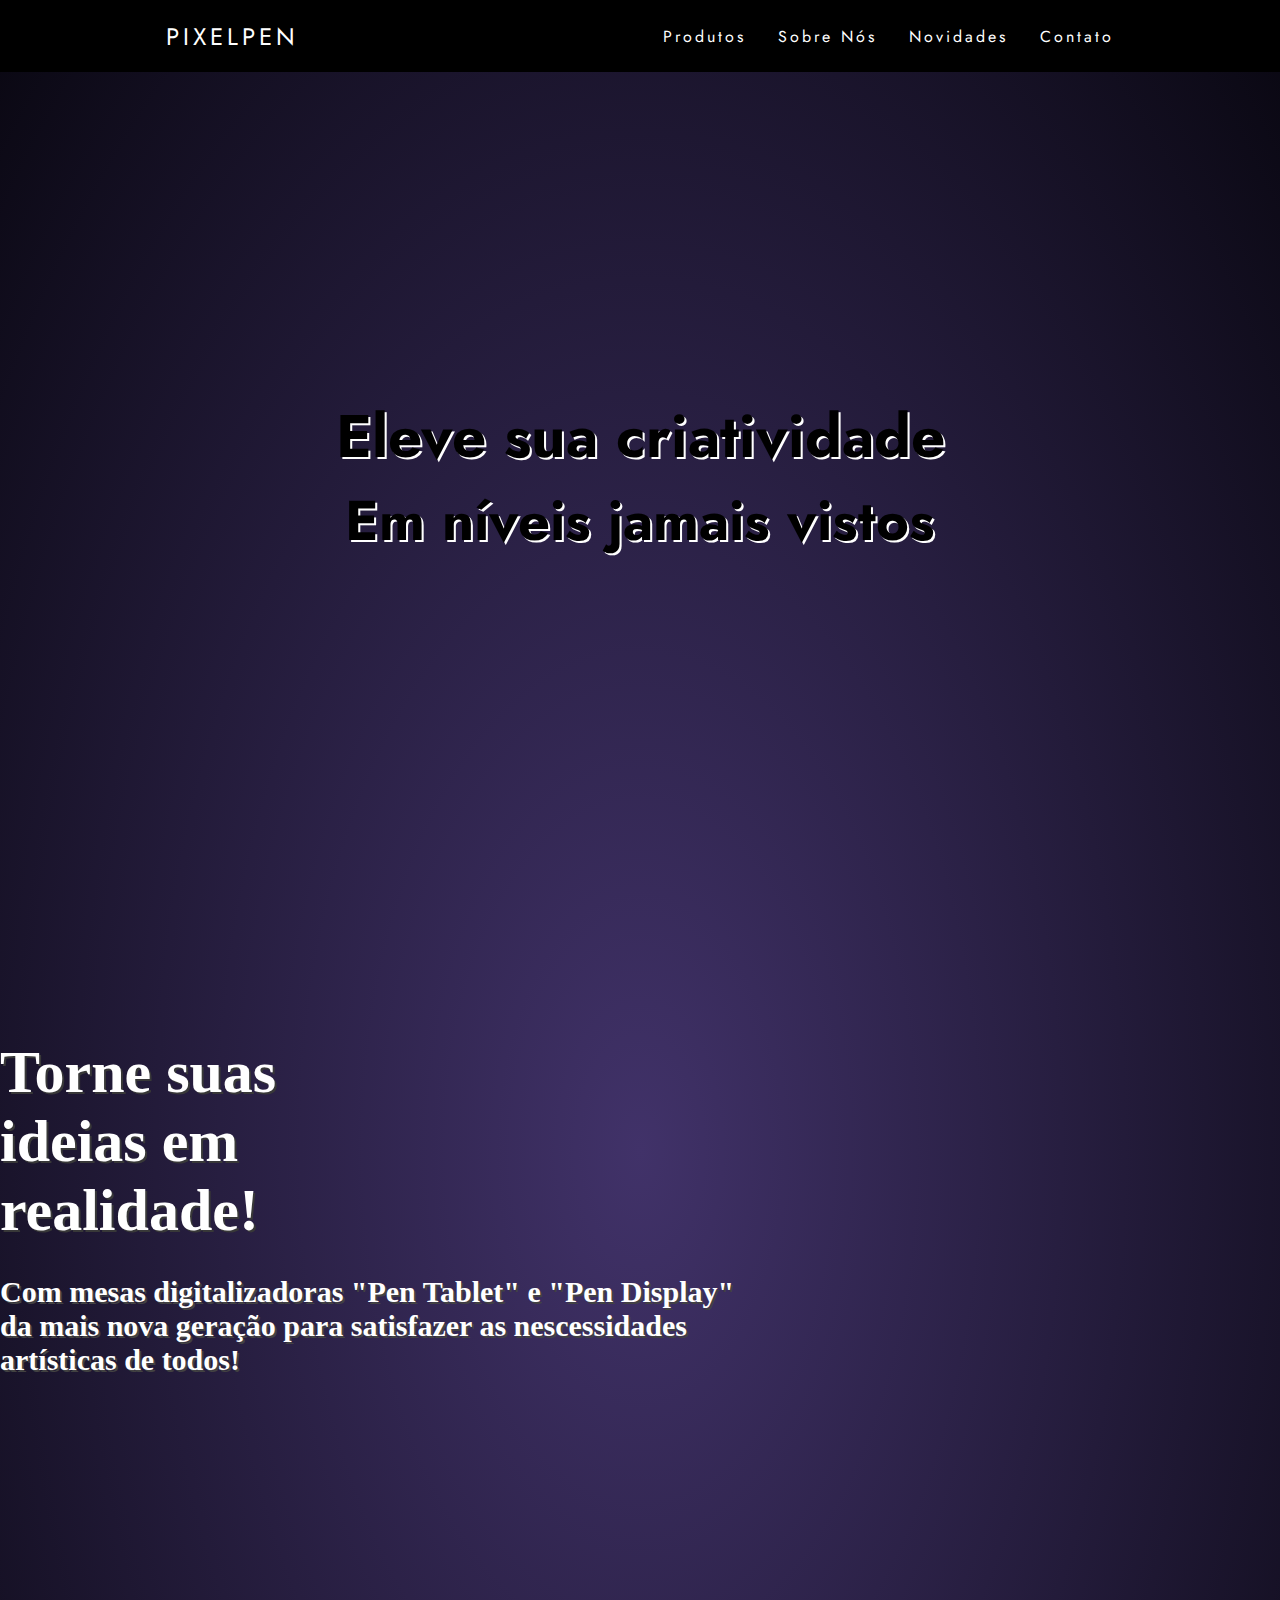
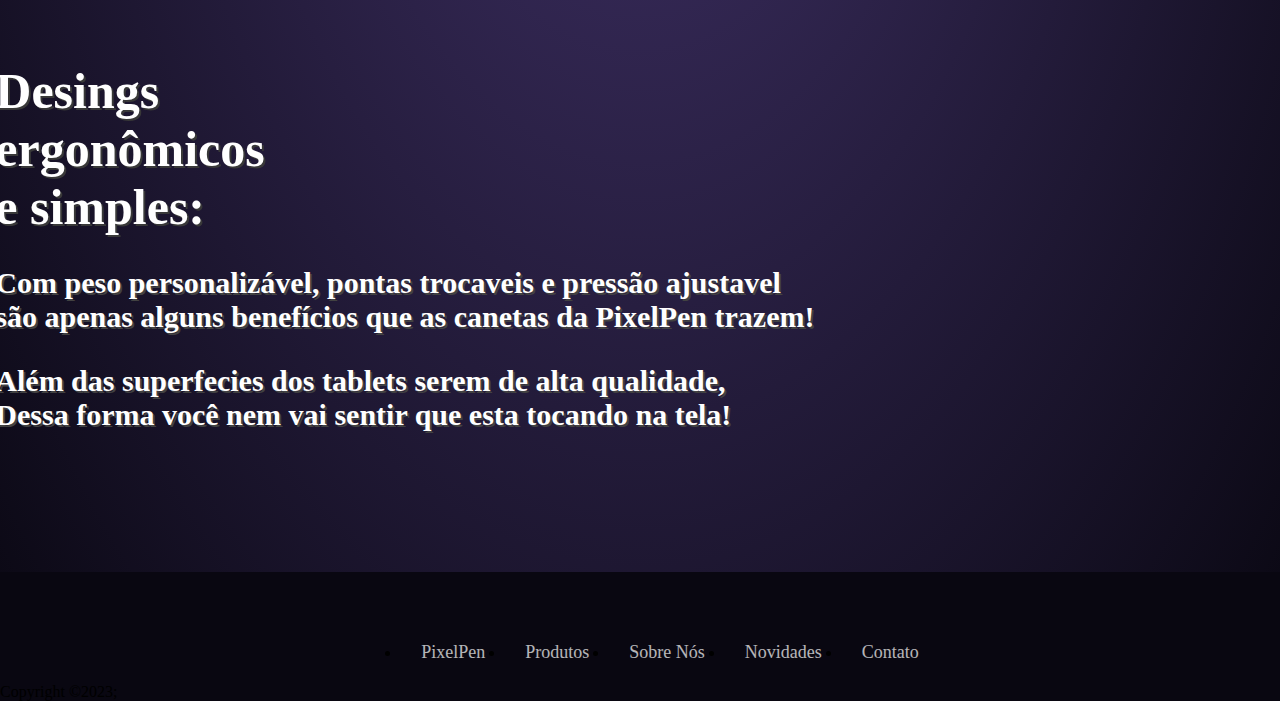
<file: index.html>
<!DOCTYPE html>
<html lang="en">
<head>
    <meta charset="UTF-8">
    <meta http-equiv="X-UA-Compatible" content="IE=edge">
    <meta name="viewport" content="width=device-width, initial-scale=1.0">
    <title>PixelPen</title>
    <link rel="stylesheet" href="Pagina1.css">
    <script src="Alert.js"></script>
</head>
<body>
    <header>
        <nav>
          <a class="logo" href="index.html">PixelPen</a>
            <ul class="nav-list">
              <li><a href="produtos.html">Produtos</a></li>
              <li><a href="sobrenos.html">Sobre Nós</a></li>
              <li><a href="novidades.html">Novidades </a></li>
              <li><a href="contato.html">Contato</a></li>
            </ul>
          </nav>
    </header>
    
      <section class="banner">
        <div class="texto">
            <h1 class="titulo">Eleve sua criatividade </h1>
            <h2 class="stitulo">Em níveis jamais vistos</h2>
        </div>
      </section>

      <section class="wacom">
        <div class="texto2">
          <h1 class="titulo1">Torne suas ideias em realidade!</h1>
          <h2 class="stitulo1"> Com mesas digitalizadoras "Pen Tablet" e "Pen Display"</h2>
          <h2 class="stitulo1">da mais nova geração para satisfazer as nescessidades</h2>
          <h2 class="stitulo1">artísticas de todos!</h2>
        </div>
      </section>

      <section class="Pen">
        <div class="texto3">
            <h1 class="titulo2">Desings ergonômicos e simples: </h1>
            <h2 class="stitulo2">Com peso personalizável, pontas trocaveis e pressão ajustavel</h2>
            <h2 class="stitulo2">são apenas alguns benefícios que as canetas da PixelPen trazem!</h2>
            <h1 class="titulo2">  </h1>
            <h2 class="stitulo2">Além das superfecies dos tablets serem de alta qualidade, </h2>
            <h2 class="stitulo2">Dessa forma você nem vai sentir que esta tocando na tela!</h2>
        </div>
      </section>

      <footer>
        <div class="footer">
          <ul>
            <li><a href="index.html">PixelPen</a></li>
            <li><a href="produtos.html">Produtos</a></li>
            <li><a href="sobrenos.html">Sobre Nós</a></li>
            <li><a href="novidades.html">Novidades</a></li>
            <li><a href="contato.html">Contato</a></li>
          </ul>
        </div>

        <div class="footer2">
            <p>Copyright &copy;2023;</p>
        </div>
      </footer>
</body>
</html>
</file>
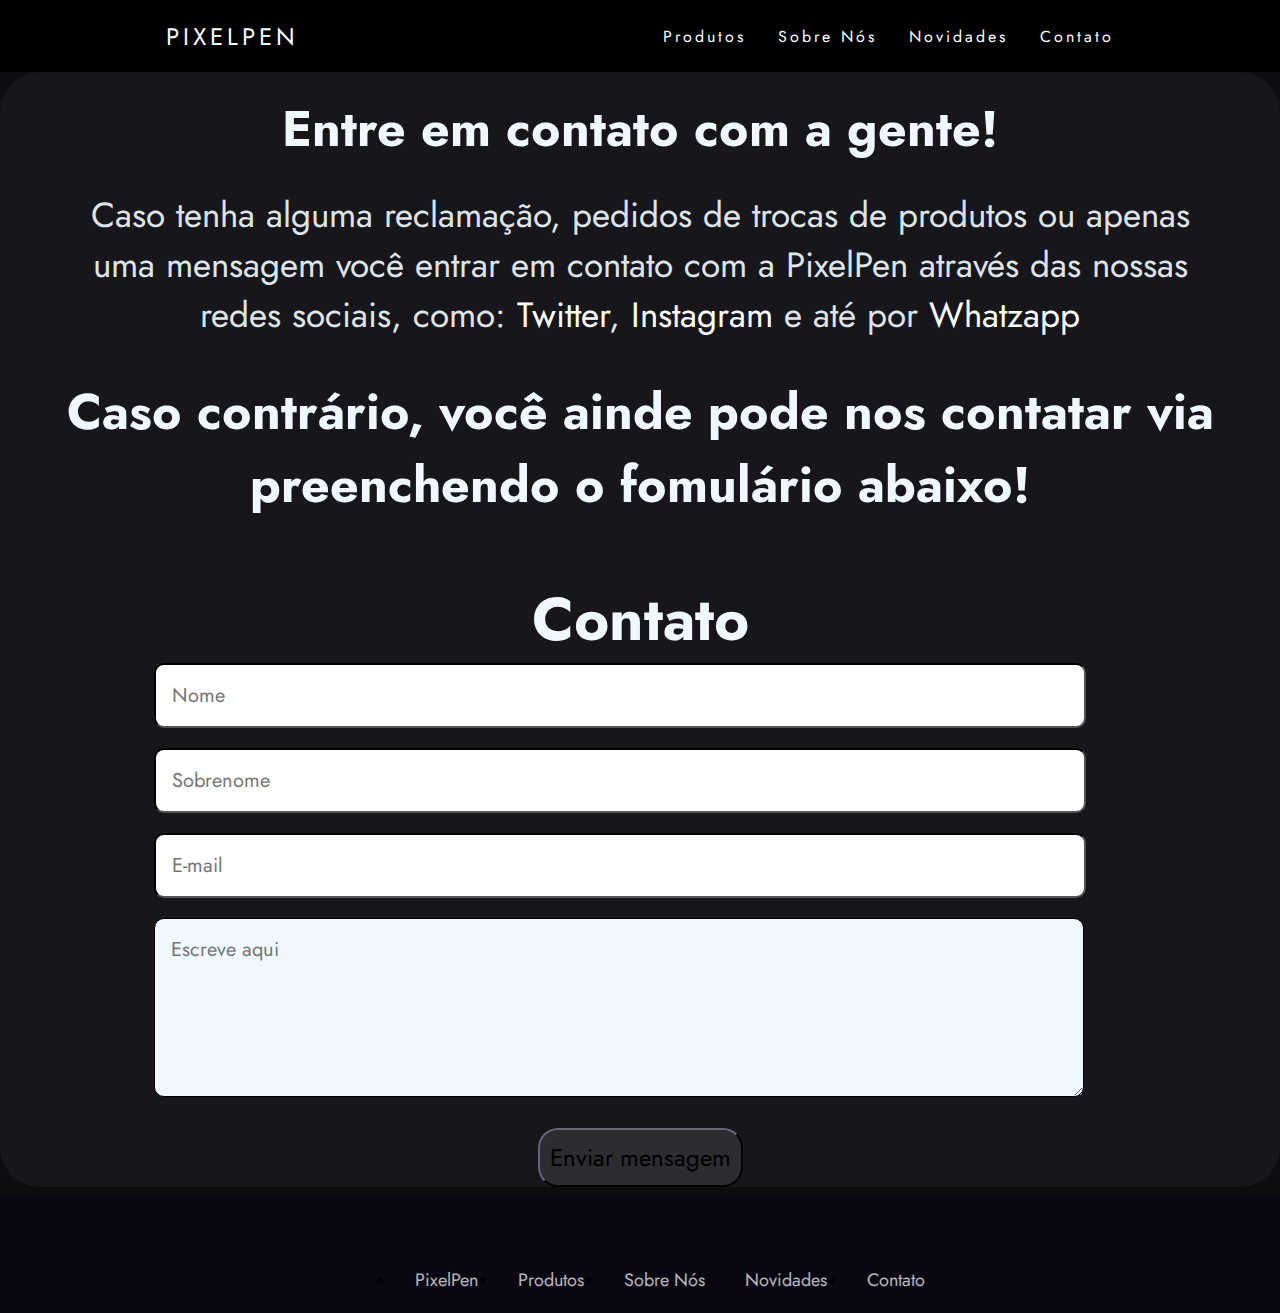
<file: contato.html>
<!DOCTYPE html>
<html lang="en">
<head>
    <meta charset="UTF-8">
    <meta http-equiv="X-UA-Compatible" content="IE=edge">
    <meta name="viewport" content="width=device-width, initial-scale=1.0">
    <title>PixelPen</title>
    <link rel="stylesheet" href="pagina5.css">
</head>
<body>
    <header>
        <nav>
          <a class="logo" href="index.html">PixelPen</a>
            <ul class="nav-list">
              <li><a href="produtos.html">Produtos</a></li>
              <li><a href="sobrenos.html">Sobre Nós</a></li>
              <li><a href="novidades.html">Novidades </a></li>
              <li><a href="contato.html">Contato</a></li>
            </ul>
          </nav>
    </header>
    <fieldset class="sobre">
        <div class="heading2">
          <h1>Entre em contato com a gente!</h1>
          <p>Caso tenha alguma reclamação, pedidos de trocas de produtos ou apenas uma mensagem
            você entrar em contato com a PixelPen através das nossas redes sociais, como: <a href="https://www.twitter.com/">Twitter</a>, <a href="https://www.instagram.com/">Instagram</a> e até por <a href="https://web.whatsapp.com/">Whatzapp</a>
          </p>
          <h1>Caso contrário, você ainde pode nos contatar via preenchendo o fomulário abaixo!</h1>
        </div>

    <h1 class="cont">Contato</h1>
        <input type="text" name="nome" placeholder="Nome" autocomplete="off" required>
        <input type="text" name="sobrenome" placeholder="Sobrenome" autocomplete="off" required>
        <input type="text" name="e-mail" placeholder="E-mail" autocomplete="off" required>
        <textarea rows="5" cols="60" placeholder="Escreve aqui" autocomplete="off" required></textarea>
    <button type="submit">Enviar mensagem</button>
    </fieldset>

    <footer>
        <div class="footer">
          <ul>
            <li><a href="index.html">PixelPen</a></li>
            <li><a href="produtos.html">Produtos</a></li>
            <li><a href="sobrenos">Sobre Nós</a></li>
            <li><a href="novidades.html">Novidades</a></li>
            <li><a href="contato.html">Contato</a></li>
          </ul>
        </div>
</body>
</html>
</file>
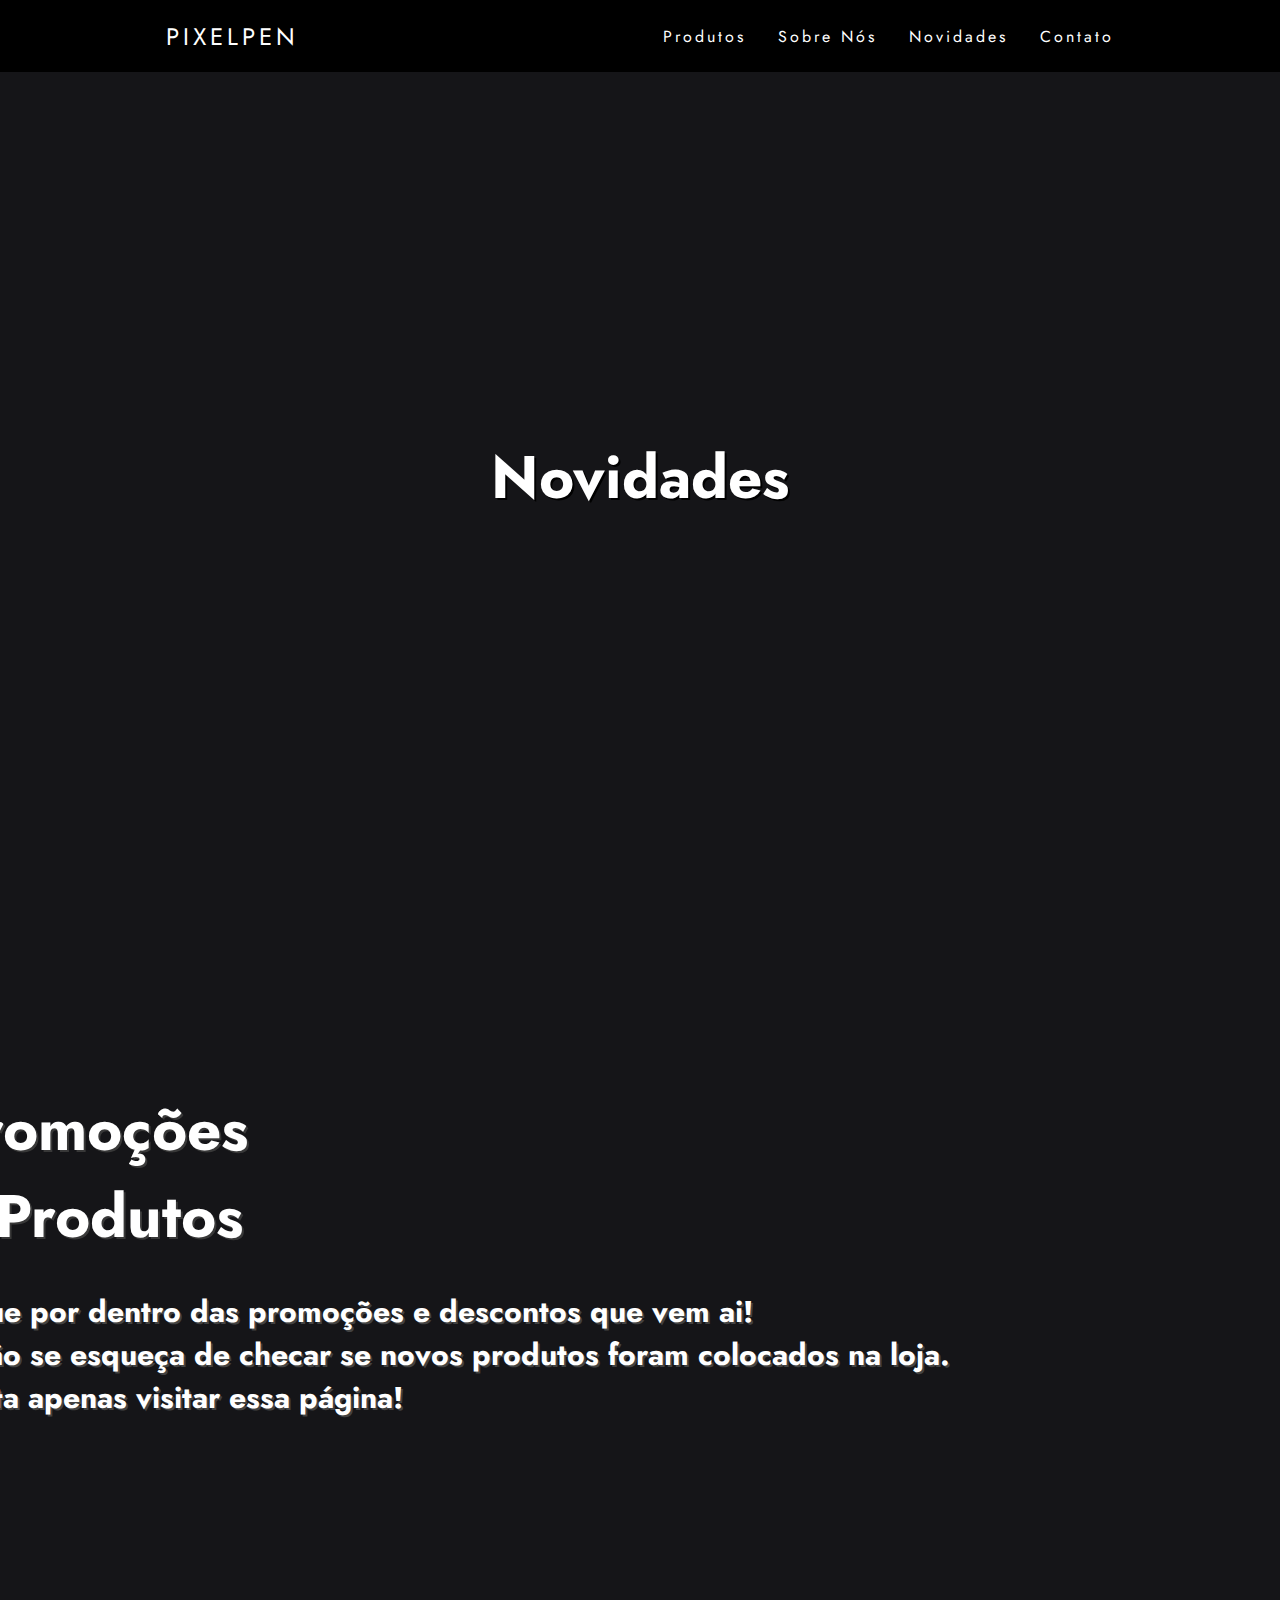
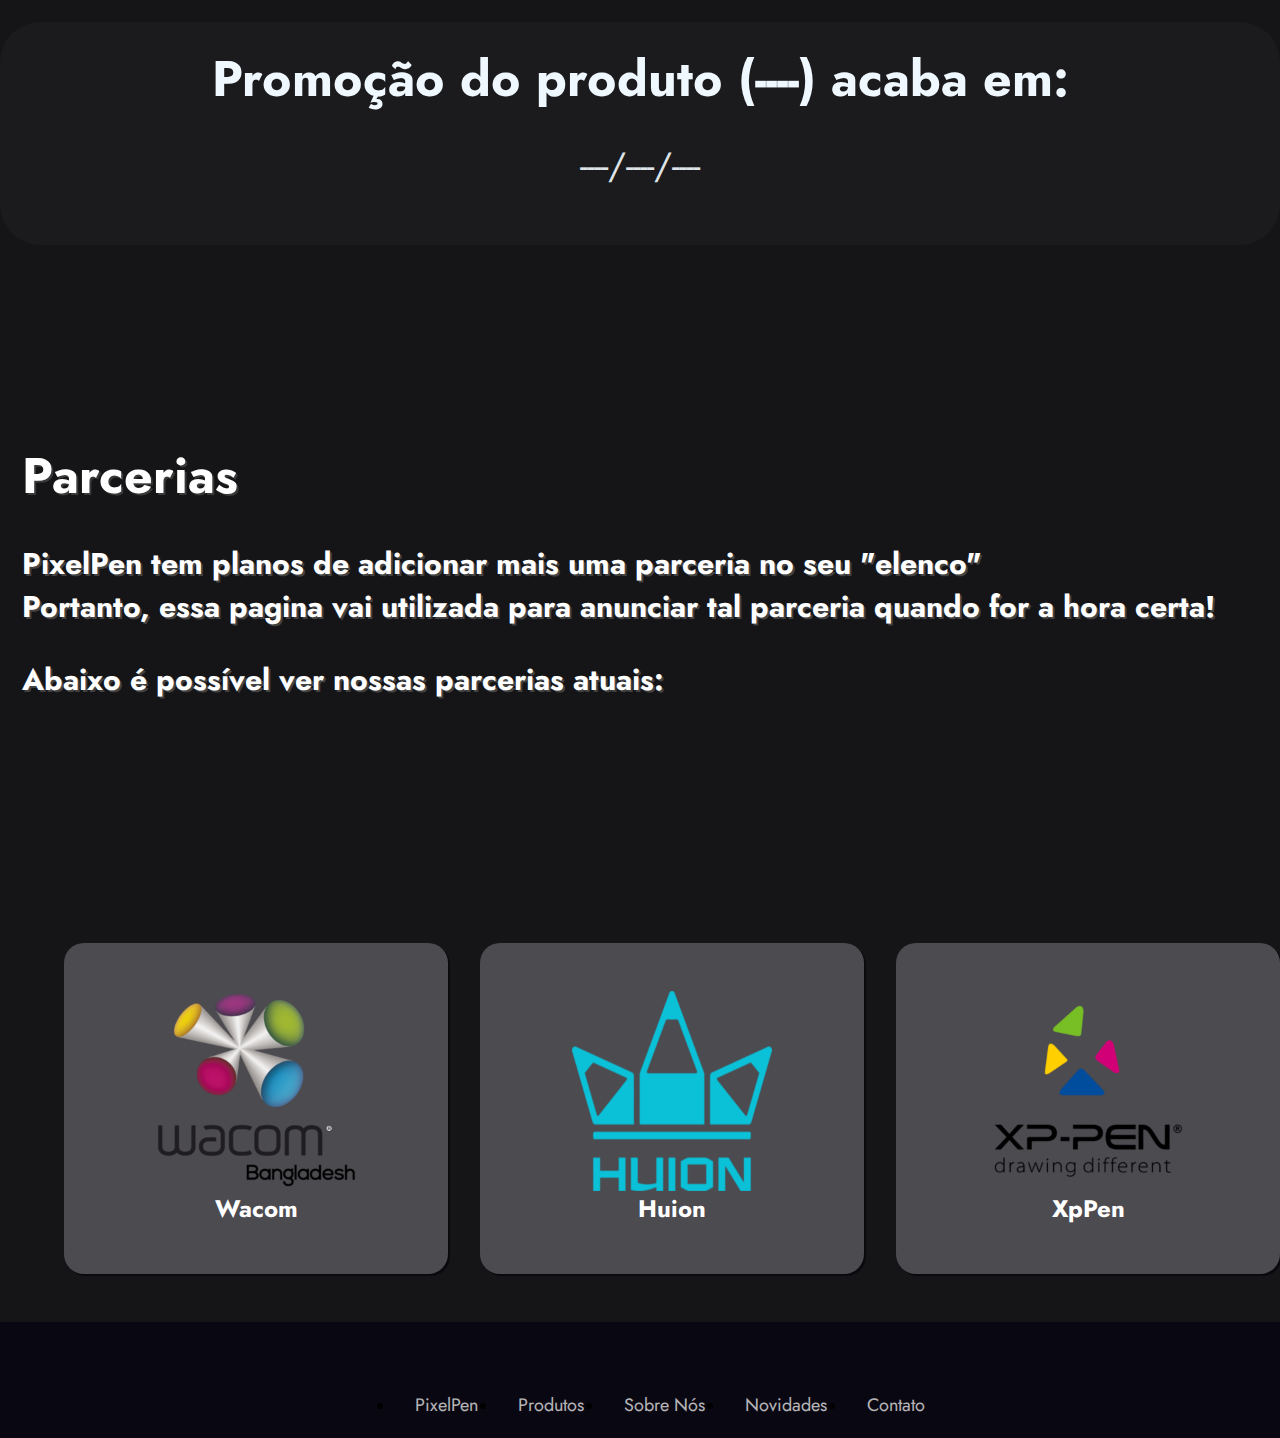
<file: novidades.html>
<!DOCTYPE html>
<html lang="en">
<head>
    <meta charset="UTF-8">
    <meta http-equiv="X-UA-Compatible" content="IE=edge">
    <meta name="viewport" content="width=device-width, initial-scale=1.0">
    <title>Document</title>
    <title>PixelPen</title>
    <link rel="stylesheet" href="pagina4.css">
</head>
<body>
    <header>
        <nav>
          <a class="logo" href="index.html">PixelPen</a>
            <ul class="nav-list">
              <li><a href="produtos.html">Produtos</a></li>
              <li><a href="sobrenos.html">Sobre Nós</a></li>
              <li><a href="novidades.html">Novidades </a></li>
              <li><a href="contato.html">Contato</a></li>
            </ul>
          </nav>
    </header>

    <section class="banner1">
        <div class="texto">
            <h1 class="titulo">Novidades</h1>
        </div>
      </section>

      <section class="wacom">
        <div class="texto2">
          <h1 class="titulo1">Promoções e Produtos</h1>
          <h2 class="stitulo1"> Fique por dentro das promoções e descontos que vem ai!</h2>
          <h2 class="stitulo1"> </h2>
          <h2 class="stitulo1">E não se esqueça de checar se novos produtos foram colocados na loja. <p>Basta apenas visitar essa página!</p></h2>
        </div>
      </section>

      <fieldset class="sobre">
        <div class="heading2">
          <h1>Promoção do produto (----) acaba em:</h1>
          <p> ----/----/----</p>
        </div>
      </fieldset>

      <section class="Pen">
        <div class="texto3">
            <h1 class="titulo2">Parcerias</h1>
            <h2 class="stitulo2">PixelPen tem planos de adicionar mais uma parceria no seu "elenco"</h2>
            <h2 class="stitulo2">Portanto, essa pagina vai utilizada para anunciar tal parceria quando for a hora certa!</h2>
            <h1 class="titulo2">  </h1>
            <h2 class="stitulo2">Abaixo é possível ver nossas parcerias atuais:</h2>
        </div>
      </section>
        
        <section class="preco">
          <div class="card">
              <div class="card-header">
                <img src="imagens/img10.png">
                <h2><a href="https://www.wacom.com/en-us">Wacom</a></h2>
              </div>
          </div>
  
          <div class="card">
            <div class="card-header">
              <img src="imagens/img11.png">
              <h2><a href="https://www.huion.com/pt/">Huion</a></h2>
            </div>
        </div>
  
        <div class="card">
          <div class="card-header">
            <img src="imagens/img12.png">
            <h2><a href="https://www.storexppen.com.br/">XpPen</a></h2>
          </div>
        </div>
         </section>
          
        </fieldset>

        <footer>
            <div class="footer">
              <ul>
                <li><a href="index.html">PixelPen</a></li>
                <li><a href="produtos.html">Produtos</a></li>
                <li><a href="sobrenos.html">Sobre Nós</a></li>
                <li><a href="novidades.html">Novidades</a></li>
                <li><a href="contato.html">Contato</a></li>
              </ul>
            </div>
  
</body>
</html>
</file>
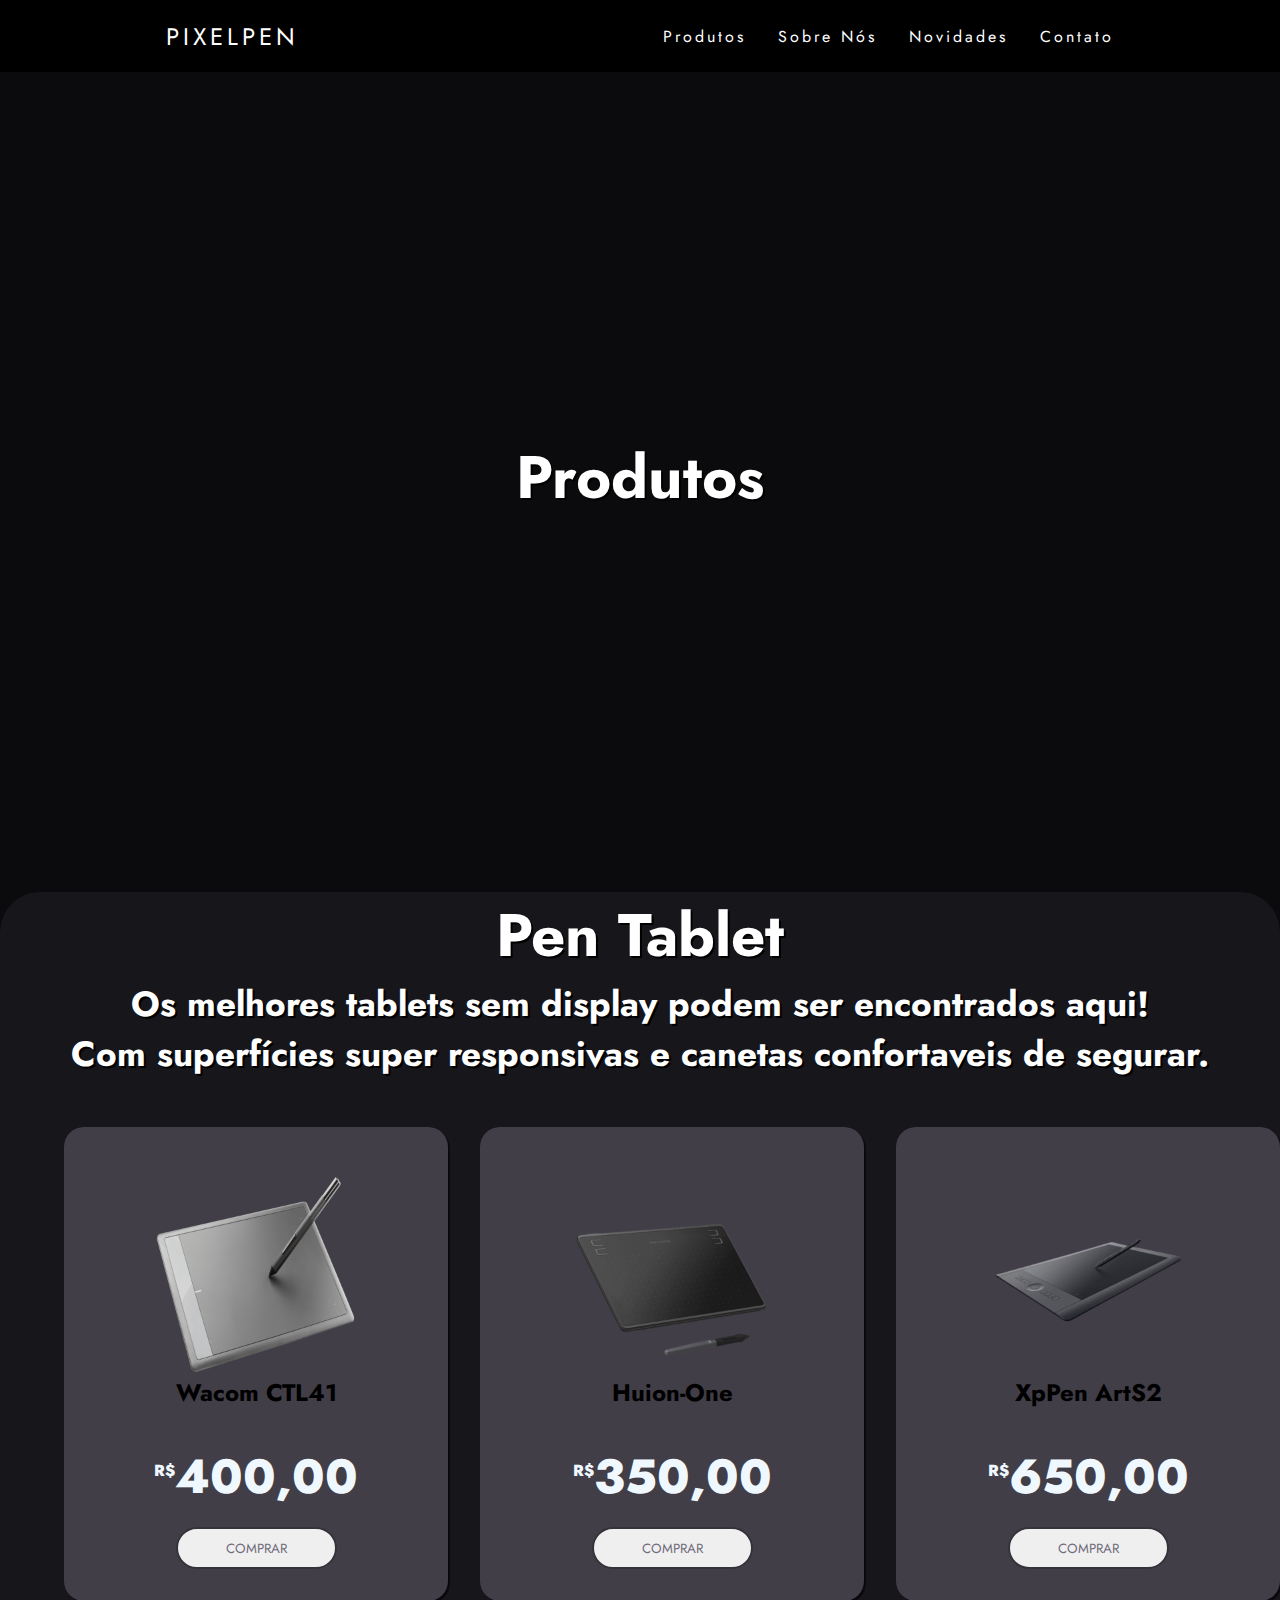
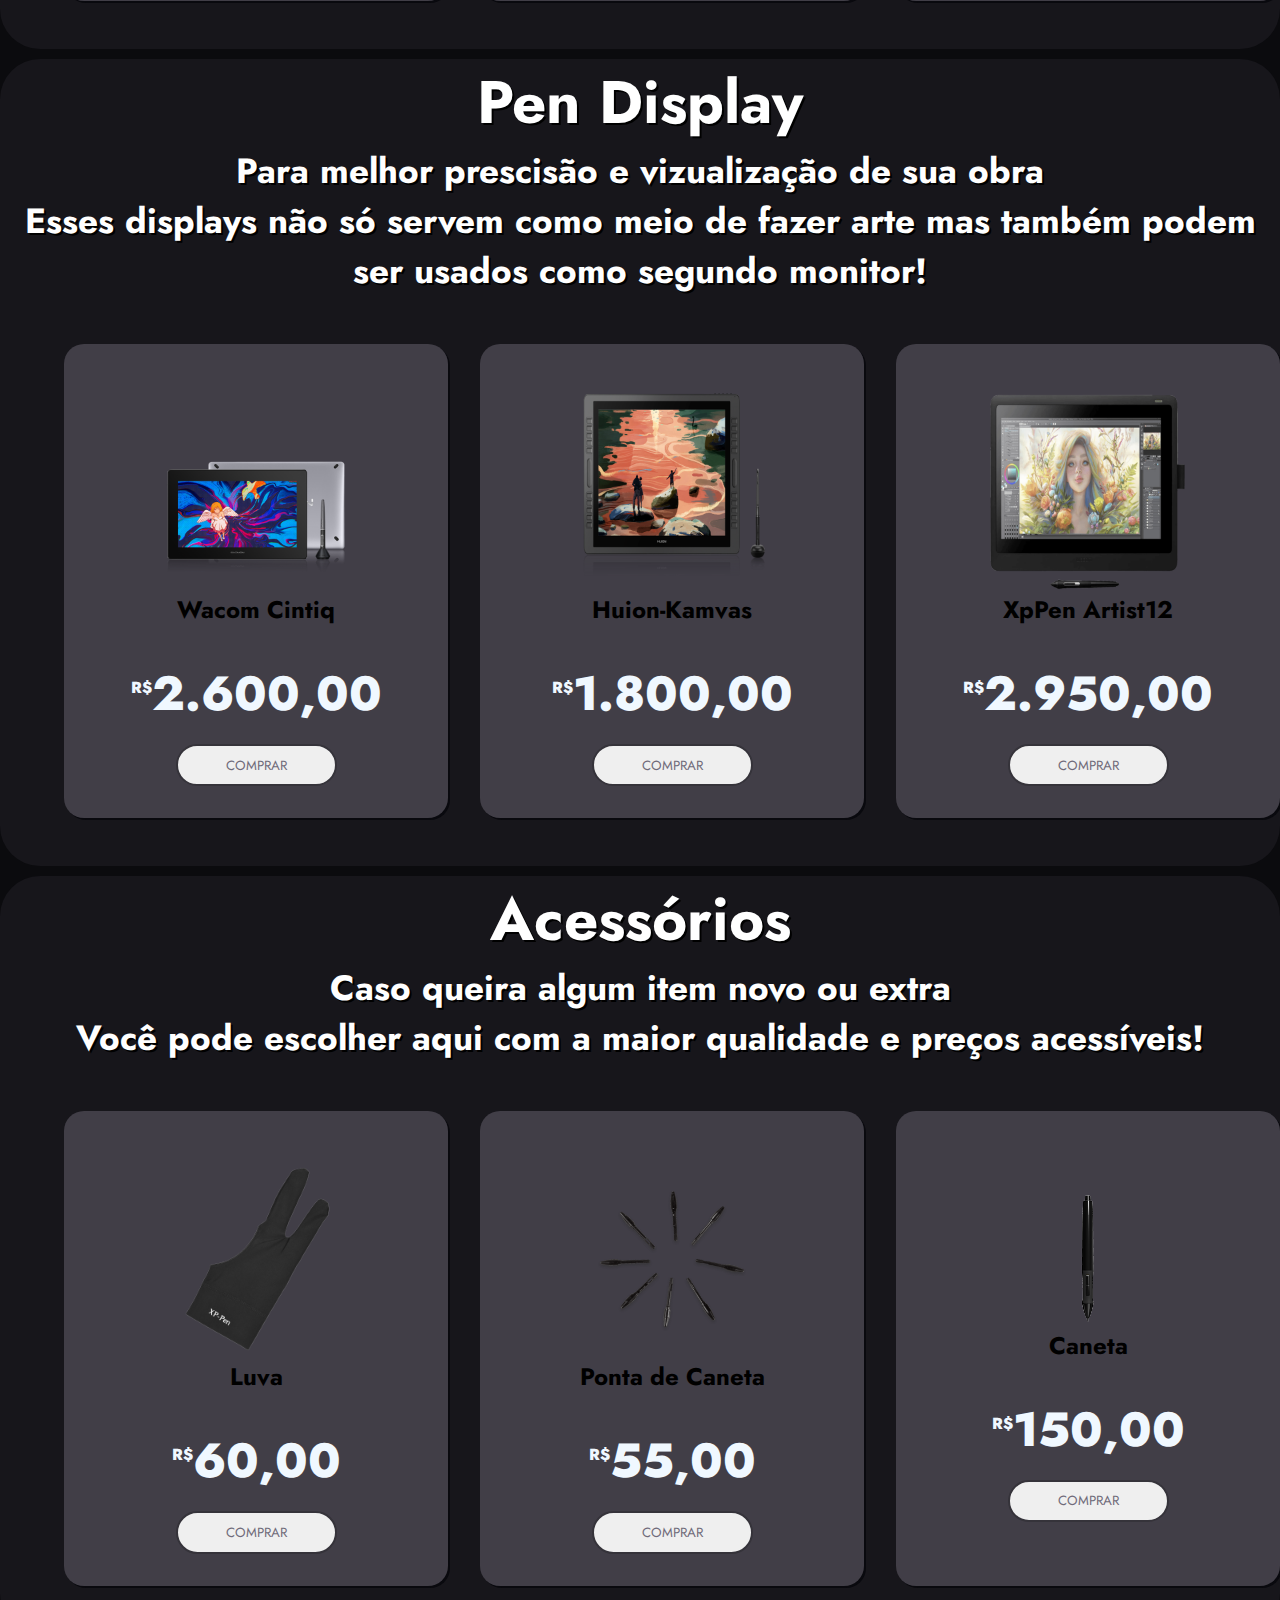
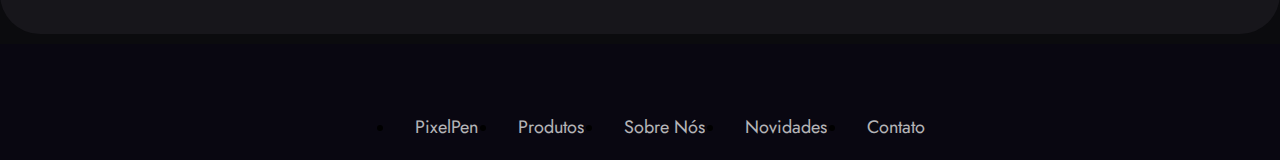
<file: produtos.html>
<!DOCTYPE html>
<html lang="en">
<head>
    <meta charset="UTF-8">
    <meta http-equiv="X-UA-Compatible" content="IE=edge">
    <meta name="viewport" content="width=device-width, initial-scale=1.0">
    <title>PixelPen</title>
    <link rel="stylesheet" href="pagina3.css">
</head>
<body>
    <header>
        <nav>
          <a class="logo" href="index.html">PixelPen</a>
            <ul class="nav-list">
              <li><a href="produtos.html">Produtos</a></li>
              <li><a href="sobrenos.html">Sobre Nós</a></li>
              <li><a href="novidades.html">Novidades </a></li>
              <li><a href="contato.html">Contato</a></li>
            </ul>
          </nav>
    </header>

    <section class="banner1">
        <div class="texto">
            <h1 class="titulo">Produtos</h1>
        </div>
      </section>

      <fieldset class="produtos">
      <section class="Info">
        <div class="texto">
            <h1 class="titulo">Pen Tablet</h1>
            <h2 class="stitulo">Os melhores tablets sem display podem ser encontrados aqui!</h2>
            <h2 class="stitulo">Com superfícies super responsivas e canetas confortaveis de segurar.</h2>
        </div>
      </section>

      <section class="preco">
        <div class="card">
            <div class="card-header">
              <img src="imagens/img1.png">
              <h2>Wacom CTL41</h2>
            </div>
            <div class="card-price">
               <p><sup>R$</sup>400,00<sup></p>
               </div>
              <button class="car-button">COMPRAR</button>
        </div>

        <div class="card">
          <div class="card-header">
            <img src="imagens/img2.png">
            <h2>Huion-One</h2>
          </div>
          <div class="card-price">
             <p><sup>R$</sup>350,00<sup></p>
             </div>
            <button class="car-button">COMPRAR</button>
      </div>

      <div class="card">
        <div class="card-header">
          <img src="imagens/img3.png">
          <h2>XpPen ArtS2</h2>
        </div>
        <div class="card-price">
           <p><sup>R$</sup>650,00<sup></p>
           </div>
          <button class="car-button">COMPRAR</button>
      </div>
       </section>
        
      </fieldset>

      <fieldset class="produtos">
        <section class="Info">
          <div class="texto">
              <h1 class="titulo">Pen Display</h1>
              <h2 class="stitulo">Para melhor prescisão e vizualização de sua obra</h2>
              <h2 class="stitulo">Esses displays não só servem como meio de fazer arte mas também podem ser usados como segundo monitor!</h2>
          </div>

      <section class="preco">
        <div class="card">
            <div class="card-header">
              <img src="imagens/img4.png">
              <h2>Wacom Cintiq</h2>
            </div>
            <div class="card-price">
               <p><sup>R$</sup>2.600,00<sup></p>
               </div>
              <button class="car-button">COMPRAR</button>
        </div>

        <div class="card">
          <div class="card-header">
            <img src="imagens/img5.png">
            <h2>Huion-Kamvas</h2>
          </div>
          <div class="card-price">
             <p><sup>R$</sup>1.800,00<sup></p>
             </div>
            <button class="car-button">COMPRAR</button>
      </div>

      <div class="card">
        <div class="card-header">
          <img src="imagens/img6.png">
          <h2>XpPen Artist12</h2>
        </div>
        <div class="card-price">
           <p><sup>R$</sup>2.950,00<sup></p>
           </div>
          <button class="car-button">COMPRAR</button>
      </div>
       </section>
        
      </fieldset>

      <fieldset class="produtos">
        <section class="Info">
          <div class="texto">
              <h1 class="titulo">Acessórios</h1>
              <h2 class="stitulo">Caso queira algum item novo ou extra</h2>
              <h2 class="stitulo">Você pode escolher aqui com a maior qualidade e preços acessíveis!</h2>
          </div>

      <section class="preco">
        <div class="card">
            <div class="card-header">
              <img src="imagens/img7.png">
              <h2>Luva</h2>
            </div>
            <div class="card-price">
               <p><sup>R$</sup>60,00<sup></p>
               </div>
              <button class="car-button">COMPRAR</button>
        </div>

        <div class="card">
          <div class="card-header">
            <img src="imagens/img8.png">
            <h2>Ponta de Caneta</h2>
          </div>
          <div class="card-price">
             <p><sup>R$</sup>55,00<sup></p>
             </div>
            <button class="car-button">COMPRAR</button>
      </div>

      <div class="card">
        <div class="card-header">
          <img src="imagens/img9.png">
          <h2>Caneta</h2>
        </div>
        <div class="card-price">
           <p><sup>R$</sup>150,00<sup></p>
           </div>
          <button class="car-button">COMPRAR</button>
      </div>
       </section>
        
      </fieldset>

      <footer>
        <div class="footer">
          <ul>
            <li><a href="index.html">PixelPen</a></li>
            <li><a href="produtos.html">Produtos</a></li>
            <li><a href="sobrenos.html">Sobre Nós</a></li>
            <li><a href="novidades.html">Novidades</a></li>
            <li><a href="contato.html">Contato</a></li>
          </ul>
        </div>
</body>
</html>
</file>
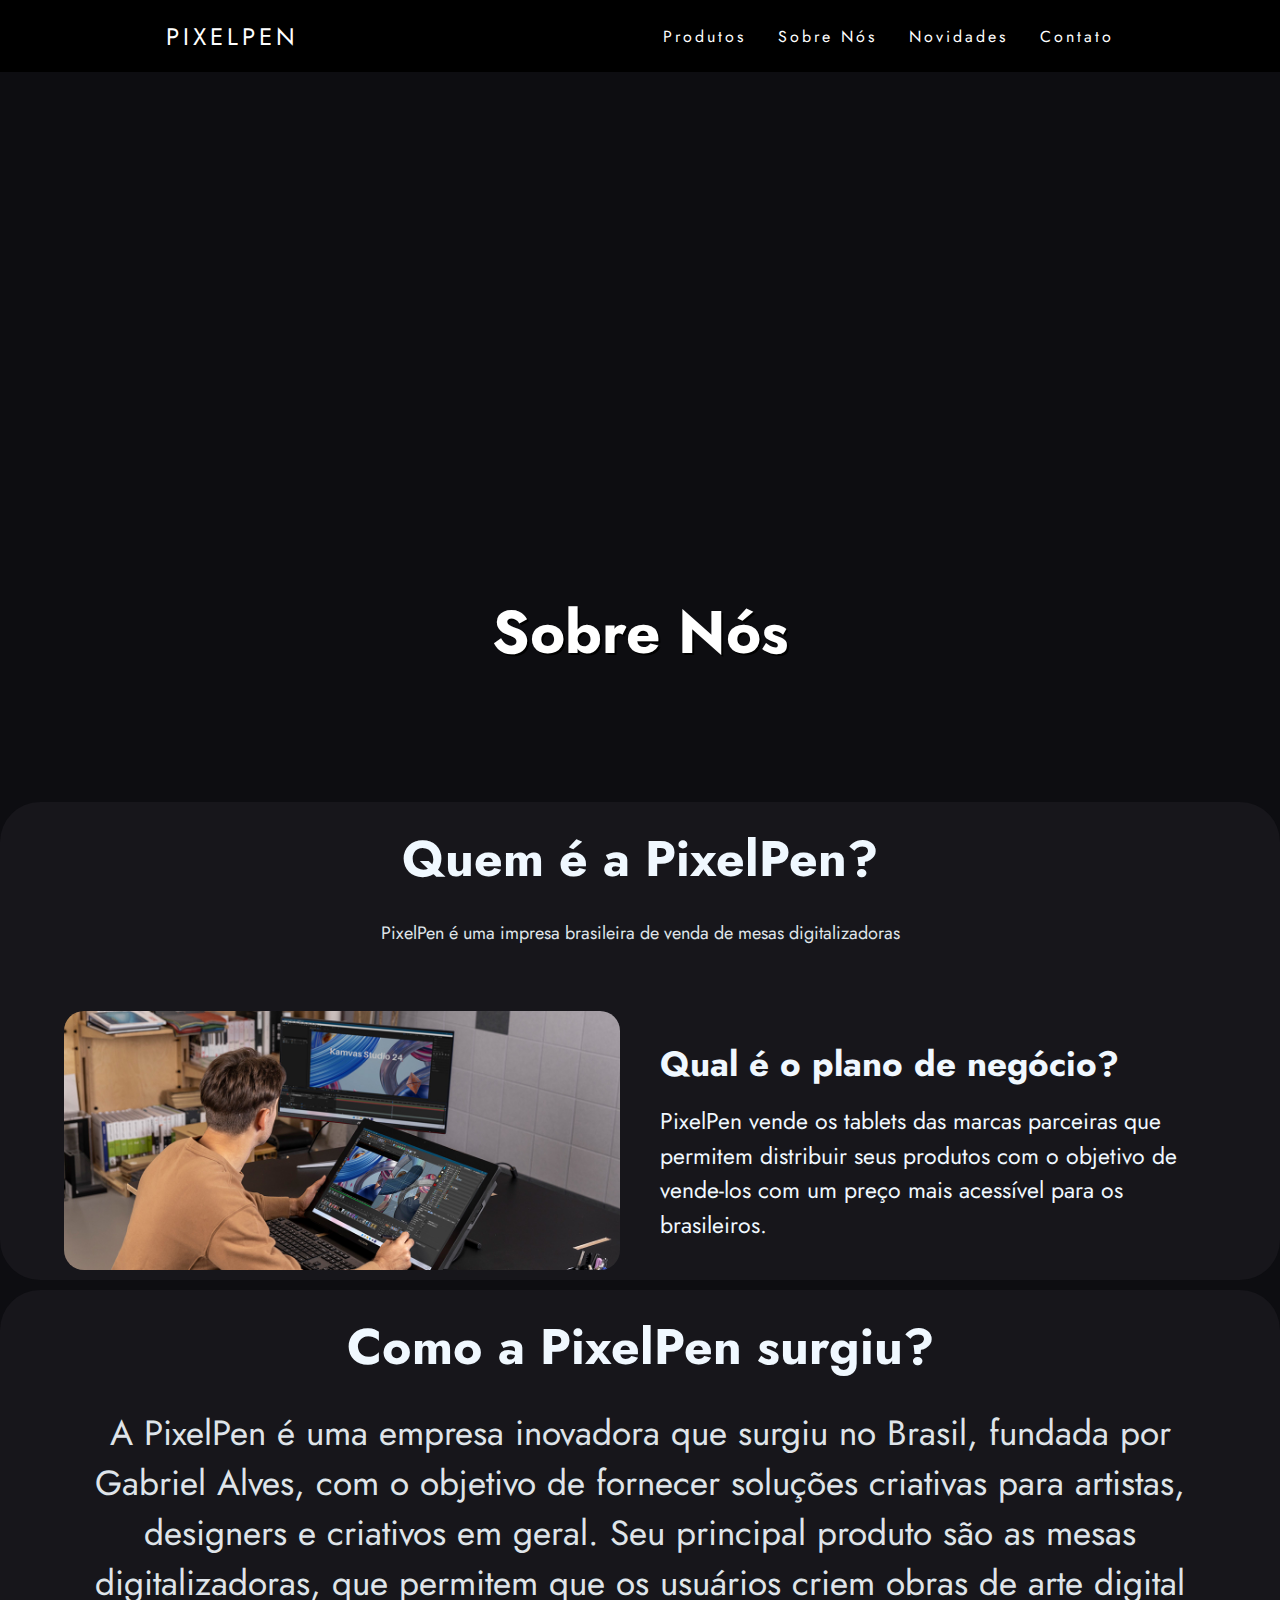
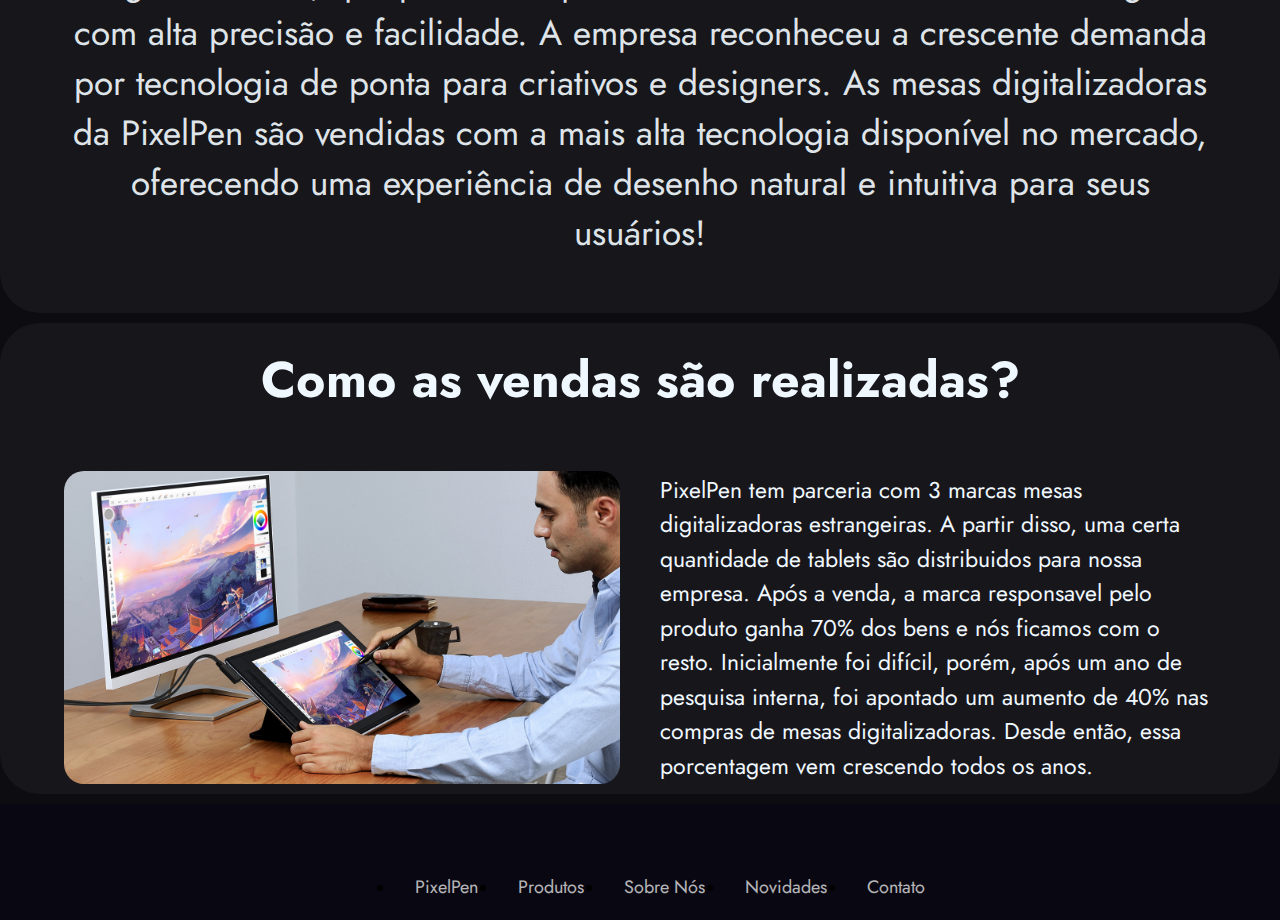
<file: sobrenos.html>
<!DOCTYPE html>
<html lang="en">
<head>
    <meta charset="UTF-8">
    <meta http-equiv="X-UA-Compatible" content="IE=edge">
    <meta name="viewport" content="width=device-width, initial-scale=1.0">
    <title>Document</title>
    <title>PixelPen</title>
    <link rel="stylesheet" href="Pagina2.css">
</head>
<body>
    <header>
        <nav>
          <a class="logo" href="index.html">PixelPen</a>
            <ul class="nav-list">
              <li><a href="produtos.html">Produtos</a></li>
              <li><a href="sobrenos.html">Sobre Nós</a></li>
              <li><a href="novidades.html">Novidades </a></li>
              <li><a href="contato.html">Contato</a></li>
            </ul>
          </nav>
    </header>

    <section class="banner1">
      <div class="texto">
          <h1 class="titulo">Sobre Nós</h1>
      </div>
    </section>

    <fieldset class="sobre">
      <div class="heading">
        <h1>Quem é a PixelPen?</h1>
        <p>PixelPen é uma impresa brasileira de venda de mesas digitalizadoras</p>
      </div>
      <div class="container">
        <section class="about">
          <div class="about-image">
            <img src="imagens/Sobre.jpg">
          </div>
          <div class="about-content">
            <h2>Qual é o plano de negócio?</h2>
            <p>PixelPen vende os tablets das marcas parceiras que permitem
              distribuir seus produtos com o objetivo de  vende-los com 
              um preço mais acessível para os brasileiros.</p>
          </div>
        </section>
      </div>
    </fieldset>

    <fieldset class="sobre">
      <div class="heading2">
        <h1>Como a PixelPen surgiu?</h1>
        <p>A PixelPen é uma empresa inovadora que surgiu no Brasil, fundada por Gabriel Alves, com o objetivo de fornecer soluções criativas para artistas, designers e criativos em geral. Seu principal produto são as mesas digitalizadoras, que permitem que os usuários criem obras de arte digital com alta precisão e facilidade.
          A empresa reconheceu a crescente demanda por tecnologia de ponta para criativos e designers. As mesas digitalizadoras da PixelPen são vendidas com a mais alta tecnologia disponível no mercado, oferecendo uma experiência de desenho natural e intuitiva para seus usuários!
          </p>
      </div>
    </fieldset>

    <fieldset class="sobre">
      <div class="heading">
        <h1>Como as vendas são realizadas?</h1>
      </div>
      <div class="container">
        <section class="about">
          <div class="about-image">
            <img src="imagens/Sobre2.jpg">
          </div>
          <div class="about-content">
            <p>PixelPen tem parceria com 3 marcas mesas digitalizadoras estrangeiras. A partir disso, uma certa quantidade de tablets
              são distribuidos para nossa empresa. Após a venda, a marca responsavel pelo produto ganha 70% dos bens e nós ficamos com 
              o resto. Inicialmente foi difícil, porém, após um ano de pesquisa interna, foi apontado um aumento de 40% nas compras de
              mesas digitalizadoras. Desde então, essa porcentagem vem crescendo todos os anos.
            </p>
          </div>
        </section>
      </div>
    </fieldset>

    <footer>
      <div class="footer">
        <ul>
          <li><a href="index.html">PixelPen</a></li>
          <li><a href="produtos.html">Produtos</a></li>
          <li><a href="sobrenos.html">Sobre Nós</a></li>
          <li><a href="novidades.html">Novidades</a></li>
          <li><a href="contato.html">Contato</a></li>
        </ul>
      </div>
</body>
</html>
</file>
<file: Pagina1.css>
@import url('https://fonts.googleapis.com/css2?family=Jost:ital,wght@1,500&display=swap');
* {
    margin: 0px;
    padding: 0px;
}

body{
    background:radial-gradient(#413269, #090711);
    overflow-x: hidden; 
}

a {
   color: #fff;
   text-decoration: none;
   transition: 0.3s;
}

a :hover{
    opacity: 0.7;
 }

 .logo{
    font-size: 24px;
    text-transform: uppercase;
    letter-spacing: 4px;
 }

 nav{
    display: flex;
    justify-content: space-around;
    align-items: center;
    font-family: 'Jost', sans-serif;
    background: #000000;
    height: 8vh;
 }

.nav-list{
    list-style: none;
    display: flex;
}

 .nav-list li{
    letter-spacing: 3px;
    margin-left: 32px;
 }

 nav li a:hover{
    background-color: #fff;
    color: #23232e;
    border-radius: 60px;
 }

 h1.titulo{
    font-family: 'Jost', sans-serif;
 }

 h2.stitulo{
    font-family: 'Jost', sans-serif;
 }

 .banner{
    height: 90vh;
    background: url(https://image.huion.com/home/index-tuijian-Studio24.jpg);
    background-size: cover;
    background-position: center;
    background-repeat: no-repeat;
    display: flex;
    align-items: center;
    justify-content: center;
    text-align: center;
 }

 .texto .titulo{
    color: #000000;
    font-size: 60px;
    font-weight: 500px;
    text-shadow: 2px 2px #ffffff;
 }

 .texto .stitulo{
    color: #000000;
    font-size: 56px;
    font-weight: 500px;
    text-shadow: 2px 2px #fff;
 }

 .wacom{
    height: 70vh;
    background: url("https://wcm-cdn.wacom.com/-/media/images/products/pen-displays/wacom-cintiq-pro-27/more-screen-fc.jpg?h=600&iar=0&w=1400&rev=6d54d885e19b41b99e664c081730a3ac&hash=EB3AFD39878A830BACE656EBB926EC70");
    background-size: cover;
    background-position: center;
    background-repeat: no-repeat;
    display: flex;
    align-items: center;
    justify-content: center;
    text-align: left;
    margin-top: 10px;
    margin-bottom: 10px;
 }

 .texto2 .titulo1{
    color: #ffffff;
    font-size: 60px;
    font-weight: 500px;
    text-shadow: 2px 2px #383838;
    text-align: left;
    padding-right: 900px;
    padding-bottom: 30px;
 }

 .texto2 .stitulo1{
    color: #ffffff;
    font-size: 30px;
    font-weight: 500px;
    text-shadow: 2px 2px #424242;
    text-align: left;
 }

 .Pen{
    height: 70vh;
    background: url("https://wcm-cdn.wacom.com/-/media/images/products/pen-displays/wacom-cintiq-pro-27/settings-f.png?h=600&iar=0&w=1400&rev=5ce0346a9cde42328010cdbe21fd06ce&hash=9CD6A6CA0AFB66C03B1BF69F8632F5BD");
    background-size: cover;
    background-position: center;
    background-repeat: no-repeat;
    display: flex;
    align-items: center;
    justify-content: center;
    text-align: left;
    margin-top: 10px;
    margin-bottom: 10px;
 }

 .texto3 .titulo2{
    color: #ffffff;
    font-size: 50px;
    font-weight: 500px;
    text-shadow: 2px 2px #383838;
    text-align: left;
    padding-right: 1020px;
    padding-bottom: 30px;
 }

 .texto3 .stitulo2{
    color: #ffffff;
    font-size: 30px;
    font-weight: 500px;
    text-shadow: 2px 2px #424242;
    text-align: left;
}

footer{
    background-color: #090711;
}

.footer{
    width: 100%;
    padding: 70px 30px 20px;
}

.footer ul{
    display: flex;
    justify-content: center;

}

.footer ul li a{
    color: #fff;
    margin: 20px;
    text-decoration: none;
    font-size: 18px;
    opacity: 0.7;
    transition: 0.3;
}

.footer ul li a:hover{
    opacity: 1;
}
</file>
<file: pagina5.css>
@import url('https://fonts.googleapis.com/css2?family=Jost:ital,wght@1,500&display=swap');
* {
    margin: 0px;
    padding: 0px;
    font-family: jost;
}

body{
    background-color: #0d0d11;
    overflow-x: hidden; 
}

a {
   color: #fff;
   text-decoration: none;
   transition: 0.3s;
}

a :hover{
    opacity: 0.7;
 }

 .logo{
    font-size: 24px;
    text-transform: uppercase;
    letter-spacing: 4px;
 }

 nav{
    display: flex;
    justify-content: space-around;
    align-items: center;
    font-family: 'Jost', sans-serif;
    background: #000000;
    height: 8vh;
 }

.nav-list{
    list-style: none;
    display: flex;
}

 .nav-list li{
    letter-spacing: 3px;
    margin-left: 32px;
 }

 nav li a:hover{
    background-color: #fff;
    color: #23232e;
    border-radius: 60px;
}

.cont{
    color: aliceblue ;
    padding-top: 10px;
    text-align: center;
    font-size: 60px;
    font-family: jost;
}

input{
    background-color: #fff;
    width: 70%;
    margin-left: 12%;
    font-size: 20px;
    padding: 16px 16px;
    border-radius: 10px;
    border-color: #000000;
    margin-bottom: 20px;
}

textarea{
    background-color: aliceblue;
    width: 70%;
    margin-left: 12%;
    font-size: 20px;
    padding: 16px 16px;
    border-radius: 10px;
    border-color: #000000;
    margin-bottom: 25px;
    font-family: jost ;
}

input:focus-within{
    outline: none;
    border-color: #23232e;
    border-width: 3px;
}

textarea:focus-within{
    outline: none;
    border-color: #23232e;
    border-width: 3px;   
}

button{
    background-color: #2c2c31;
    border-radius: 20px;
    border-color: #202027;
    font-size: 24px;
    padding: 10px 10px;
    text-align: center;
    display: flex;
    margin: auto;
}

button:hover{
    opacity: 80%;
    cursor: pointer;
}

.sobre{
    border-style: none;
    background-color: #17161b;
    border-radius: 40px;
    margin-bottom: 10px;
 }

 .heading2{
    width: 90%;
    display: flex;
    justify-content: center;
    align-items: center;
    flex-direction: column;
    text-align: center;
    margin: 20px auto;
 }
 
 .heading2 h1{
    font-size: 50px;
    color: aliceblue;
    margin-bottom: 25px;
    position: relative;
 }
 
 .heading2 p{
    font-size: 35px;
    color: rgb(223, 228, 233);
    margin-bottom: 35px;
 }

 footer{
    background-color: #090711;
}

.footer{
    width: 100%;
    padding: 70px 30px 20px;
}

.footer ul{
    display: flex;
    justify-content: center;

}

.footer ul li a{
    color: #fff;
    margin: 20px;
    text-decoration: none;
    font-size: 18px;
    opacity: 0.7;
    transition: 0.3;
}

.footer ul li a:hover{
    opacity: 1;
}
</file>
<file: pagina4.css>
@import url('https://fonts.googleapis.com/css2?family=Jost:ital,wght@1,500&display=swap');
* {
    margin: 0px;
    padding: 0px;
    font-family:jost ;
}

body{
    background-color: #151518;
    overflow-x: hidden; 
    width: 100%;
    height: auto;
}

a {
   color: #fff;
   text-decoration: none;
   transition: 0.3s;
}

a :hover{
    opacity: 0.7;
 }

 .logo{
    font-size: 24px;
    text-transform: uppercase;
    letter-spacing: 4px;
 }

 nav{
    display: flex;
    justify-content: space-around;
    align-items: center;
    font-family: 'Jost', sans-serif;
    background: #000000;
    height: 8vh;
 }

.nav-list{
    list-style: none;
    display: flex;
}

 .nav-list li{
    letter-spacing: 3px;
    margin-left: 32px;
 }

 nav li a:hover{
    background-color: #fff;
    color: #23232e;
    border-radius: 60px;
}

.banner1{
    height: 90vh;
    background: url("https://www.huion.com/statics/hw/site/img/H1161-detail-03.jpg");
    background-size: cover;
    background-position: center;
    background-repeat: no-repeat;
    display: flex;
    align-items: center;
    justify-content: center;
    text-align: center;
    margin-bottom: 10px;
 }

 .texto .titulo{
    color: #ffffff;
    font-size: 60px;
    font-weight: 500px;
    text-shadow: 2px 2px #000000;
    
 }

 .texto .stitulo{
    color: #ffffff;
    font-size: 35px;
    font-weight: 500px;
    text-shadow: 2px 2px #000000;
 }

 .wacom{
    height: 80vh;
    background: url("https://www.huion.com/statics/hw/site/img/H1161-detail-11.jpg");
    background-size: cover;
    background-position: center;
    background-repeat: no-repeat;
    display: flex;
    align-items: center;
    justify-content: center;
    text-align: left;
    margin-top: 10px;
    margin-bottom: 10px;
 }

 .texto2 .titulo1{
    color: #ffffff;
    font-size: 60px;
    font-weight: 500px;
    text-shadow: 2px 2px #383838;
    text-align: left;
    padding-right: 1090px;
    padding-bottom: 30px;
 }

 .texto2 .stitulo1{
    color: #ffffff;
    font-size: 30px;
    font-weight: 500px;
    text-shadow: 2px 2px #424242;
    text-align: left;
 }

 .sobre{
    border-style: none;
    background-color: #1b1b1d;
    border-radius: 40px;
    margin-bottom: 10px;
 }

 .heading2{
    width: 90%;
    display: flex;
    justify-content: center;
    align-items: center;
    flex-direction: column;
    text-align: center;
    margin: 20px auto;
 }
 
 .heading2 h1{
    font-size: 50px;
    color: aliceblue;
    margin-bottom: 25px;
    position: relative;
 }
 
 .heading2 p{
    font-size: 35px;
    color: rgb(223, 228, 233);
    margin-bottom: 35px;
 }

 .Pen{
    height: 70vh;
    background: url("https://www.huion.com/statics/hw/site/img/H1161-detail-08.jpg");
    background-size: cover;
    background-position: center;
    background-repeat: no-repeat;
    display: flex;
    align-items: center;
    justify-content: center;
    text-align: left;
    margin-top: 10px;
    margin-bottom: 10px;
 }

 .texto3 .titulo2{
    color: #ffffff;
    font-size: 50px;
    font-weight: 500px;
    text-shadow: 2px 2px #383838;
    text-align: left;
    padding-right: 1020px;
    padding-bottom: 30px;
 }

 .texto3 .stitulo2{
    color: #ffffff;
    font-size: 30px;
    font-weight: 500px;
    text-shadow: 2px 2px #424242;
    text-align: left;
}

.preco{
    display: flex;
    justify-content: center;
    flex-wrap: wrap;
    width: 100%;
    padding: 2rem;
  }
 
 .card{
    display: flex;
    flex-direction: column;
    align-items: center;
    justify-content: center;
    width: 320px;
    height: auto;
    background-color: #4c4b50;
    border-radius: 20px;
    padding: 2rem;
    margin: 1rem;
    transform: all 0.3s ease-in;
    box-shadow: #09090e 2px 2px;
 }
 
 .card:hover{
    transform: scale(1.1);
 }
 
  .card-header >img{
    width: 200px;
    display: block;
    margin: 0 auto;
 
  }
 
 .card-header{
    margin: 1rem;
    text-align: center; 
 }
 
 .card-price{
    display: flex;
    align-items: flex-start;
    margin: 1rem;
    color: aliceblue;
 }
 
 .card-price > p{
    font-size: 3rem;
    font-weight: 800;
 }
 
 .card-price > p > sup{
    font-size: 1rem;
 }
 
 .car-button{
    padding: 0.6rem 3rem;
    border: 2px solid #35333a;
    color: #74727c;
    border-radius: 30px;
    cursor: pointer;
    transition: all 0.5s ease-in;
 }

 
footer{
    background-color: #090711;
 }
 
 .footer{
    width: 100%;
    padding: 70px 30px 20px;
 }
 
 .footer ul{
    display: flex;
    justify-content: center;
 
 }
 
 .footer ul li a{
    color: #fff;
    margin: 20px;
    text-decoration: none;
    font-size: 18px;
    opacity: 0.7;
    transition: 0.3;
 }
 
 .footer ul li a:hover{
    opacity: 1;
 }
</file>
<file: pagina3.css>
@import url('https://fonts.googleapis.com/css2?family=Jost:ital,wght@1,500&display=swap');
* {
    margin: 0px;
    padding: 0px;
    font-family:jost ;
}

body{
    background-color: #0b0b0e;
    overflow-x: hidden; 
    width: 100%;
    height: auto;
}

a {
   color: #fff;
   text-decoration: none;
   transition: 0.3s;
}

a :hover{
    opacity: 0.7;
 }

 .logo{
    font-size: 24px;
    text-transform: uppercase;
    letter-spacing: 4px;
 }

 nav{
    display: flex;
    justify-content: space-around;
    align-items: center;
    font-family: 'Jost', sans-serif;
    background: #000000;
    height: 8vh;
 }

.nav-list{
    list-style: none;
    display: flex;
}

 .nav-list li{
    letter-spacing: 3px;
    margin-left: 32px;
 }

 nav li a:hover{
    background-color: #fff;
    color: #23232e;
    border-radius: 60px;
}

.banner1{
    height: 90vh;
    background: url("https://wcm-cdn.wacom.com/-/media/images/products/pen-displays/wacom-cintiq-pro-16/2021-08/wcp16-marquee.png?h=600&iar=0&w=1400&rev=b7d76db18aa64ff7aaa7b6410a460952&hash=085266964F316DD281DDD24E8B7AFA4D");
    background-size: cover;
    background-position: center;
    background-repeat: no-repeat;
    display: flex;
    align-items: center;
    justify-content: center;
    text-align: center;
    margin-bottom: 10px;
 }

 .texto .titulo{
    color: #ffffff;
    font-size: 60px;
    font-weight: 500px;
    text-shadow: 2px 2px #000000;
    
 }

 .texto .stitulo{
    color: #ffffff;
    font-size: 35px;
    font-weight: 500px;
    text-shadow: 2px 2px #000000;
 }

 .Info{
    text-align: center;
    align-items: center;
    justify-content: center;
 }

 .produtos{
    border-style: none;
    background-color: #17161b;
    border-radius: 40px;
    margin-bottom: 10px;
 }

 .preco{
   display: flex;
   justify-content: center;
   flex-wrap: wrap;
   width: 100%;
   padding: 2rem;
 }

.card{
   display: flex;
   flex-direction: column;
   align-items: center;
   justify-content: center;
   width: 320px;
   height: auto;
   background-color: #413e47;
   border-radius: 20px;
   padding: 2rem;
   margin: 1rem;
   transform: all 0.3s ease-in;
   box-shadow: #09090e 2px 2px;
}

.card:hover{
   transform: scale(1.1);
}

 .card-header >img{
   width: 200px;
   display: block;
   margin: 0 auto;

 }

.card-header{
   margin: 1rem;
   text-align: center; 
}

.card-price{
   display: flex;
   align-items: flex-start;
   margin: 1rem;
   color: aliceblue;
}

.card-price > p{
   font-size: 3rem;
   font-weight: 800;
}

.card-price > p > sup{
   font-size: 1rem;
}

.car-button{
   padding: 0.6rem 3rem;
   border: 2px solid #35333a;
   color: #6f6b7a;
   border-radius: 30px;
   cursor: pointer;
   transition: all 0.5s ease-in;
}

footer{
    background-color: #090711;
}

.footer{
    width: 100%;
    padding: 70px 30px 20px;
}

.footer ul{
    display: flex;
    justify-content: center;

}

.footer ul li a{
    color: #fff;
    margin: 20px;
    text-decoration: none;
    font-size: 18px;
    opacity: 0.7;
    transition: 0.3;
}

.footer ul li a:hover{
    opacity: 1;
}
</file>
<file: Pagina2.css>
@import url('https://fonts.googleapis.com/css2?family=Jost:ital,wght@1,500&display=swap');
* {
    margin: 0px;
    padding: 0px;
    font-family: jost;
}

body{
    background-color: #0d0d11;
    overflow-x: hidden; 
}

a {
   color: #fff;
   text-decoration: none;
   transition: 0.3s;
}

a :hover{
    opacity: 0.7;
 }

 .logo{
    font-size: 24px;
    text-transform: uppercase;
    letter-spacing: 4px;
 }

 nav{
    display: flex;
    justify-content: space-around;
    align-items: center;
    font-family: 'Jost', sans-serif;
    background: #000000;
    height: 8vh;
 }

.nav-list{
    list-style: none;
    display: flex;
}

 .nav-list li{
    letter-spacing: 3px;
    margin-left: 32px;
 }

 nav li a:hover{
    background-color: #fff;
    color: #23232e;
    border-radius: 60px;
}

.banner1{
   height: 80vh;
   background: url("https://www.huion.com/statics/hw/site/img/Kamvas_Studi_24/images/KamvasStudio24-forpros-bg.jpg");
   background-size: cover;
   background-position: center;
   background-repeat: no-repeat;
   display: flex;
   align-items: center;
   justify-content: center;
   text-align: center;
   margin-bottom: 10px;
}

.texto .titulo{
   color: #ffffff;
   font-size: 60px;
   font-weight: 500px;
   text-shadow: 2px 2px #000000;
   padding-top: 400px;
   
}

.texto .stitulo{
   color: #ffffff;
   font-size: 35px;
   font-weight: 500px;
   text-shadow: 2px 2px #000000;
}

.sobre{
   border-style: none;
   background-color: #17161b;
   border-radius: 40px;
   margin-bottom: 10px;
}

.heading{
   width: 90%;
   display: flex;
   justify-content: center;
   align-items: center;
   flex-direction: column;
   text-align: center;
   margin: 20px auto;
}

.heading h1{
   font-size: 50px;
   color: aliceblue;
   margin-bottom: 25px;
   position: relative;
}

.heading p{
   font-size: 18px;
   color: rgb(223, 228, 233);
   margin-bottom: 35px;
}

.container{
   width: 90%;
   margin: 0 auto;
   padding: 10px 20px;  
}

.about{
  display: flex;
  justify-content: space-between;
   align-items: center;
   flex-wrap: wrap;
}

.about-image{
   flex: 1;
   margin-right: 40px;
   overflow: hidden;
}

.about-image img{
   max-width: 100%;
   height: auto;
   display: block;
   border-radius: 20px;
}

.about-content{
   flex: 1;
}

.about-content h2{
  font-size: 35px;
  margin-bottom: 15px;
  color: aliceblue; 
}

.about-content p{
   font-size: 23px;
   line-height: 1.5;
   color: aliceblue;
}

.heading2{
   width: 90%;
   display: flex;
   justify-content: center;
   align-items: center;
   flex-direction: column;
   text-align: center;
   margin: 20px auto;
}

.heading2 h1{
   font-size: 50px;
   color: aliceblue;
   margin-bottom: 25px;
   position: relative;
}

.heading2 p{
   font-size: 35px;
   color: rgb(223, 228, 233);
   margin-bottom: 35px;
}

footer{
   background-color: #090711;
}

.footer{
   width: 100%;
   padding: 70px 30px 20px;
}

.footer ul{
   display: flex;
   justify-content: center;

}

.footer ul li a{
   color: #fff;
   margin: 20px;
   text-decoration: none;
   font-size: 18px;
   opacity: 0.7;
   transition: 0.3;
}

.footer ul li a:hover{
   opacity: 1;
}
</file>
